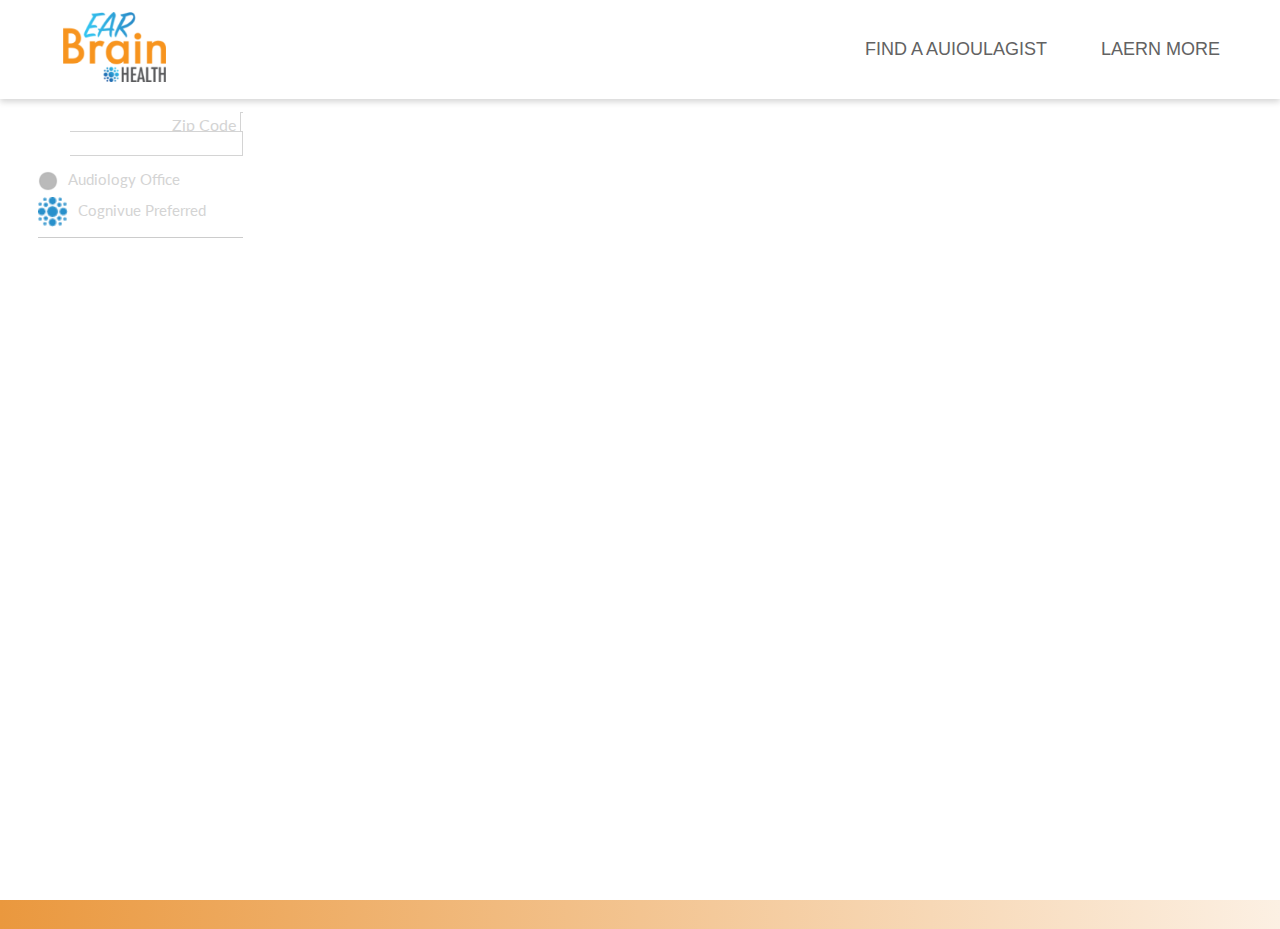
<file: map.html>
<!DOCTYPE html>
<html lang="en">

<head>
  <meta charset="utf-8">
  <meta http-equiv="x-ua-compatible" content="ie=edge">
  <meta name="viewport" content="width=device-width, initial-scale=1.0">
  <meta name="mobile-web-app-capable" content="yes">
  <meta name="description" content="Cognivue is the first computerized cognitive test cleared by the FDA and was intuitively designed to eliminate testing variables. It identifies changes in brain function that could indicate an impairment using adaptive psychophysics. ">
  <title>Ear Brain</title>
  <link href="https://fonts.googleapis.com/css?family=Lato:300,400,400i,700" rel='stylesheet'>
  <link rel="stylesheet" href="css/style.css">
  <script src="http://maps.google.com/maps/api/js?key=AIzaSyCpM4uLGLPUYVUBQMq1CbmXFTU8kbs7iIc&sensor=false" 
          type="text/javascript"></script>
</head> 
<body>
  <div class="ear-container">
    <div class="navBar">
      <div class="home-logo">
          <a><img class="logo" src="images\Ear Brain Health Logo-1.png" alt="EarBrain"  height="70"> </a>
      </div>
         <a class="learn" href="" >LAERN MORE</a>
          <a  class="find" href="search.html">FIND A AUIOULAGIST</a>
         
          <div class="clear"></div>
  </div>
    <div class="map-left-container">
      <p class="zip-code">Zip Code<span class="zip_code_con"> <input type="number" class="zicode_input" id="zipCode" placeholder="" oninput="validity.valid||(value='');">
        <p class="preffered-office"><img class="preffered-office-marker" src="images/map_pin_grey_org.png" width="20">Audiology Office</p>
        <p class="preffered-office preffered-list-bottom"><img class="preffered-office-marker" src="images/Cognivue Circles-1.png" width="30">Cognivue Preferred</p>
        <div id="locations">
          <!-- <div class="preffered-list">
            <img class="preffered-office-marker office-marker" src="images/Cognivue Circles-2.png" width="30">
            <div>
              <div class="office-address">
                <p class="office-name">Ashopk</p>
                <p class="office-address-details">Ashopk</p>
                <p class="office-contact-details">Ashopk</p>
                <p class="office-contact-details">Ashopk</p>
              </div>
            </div>
            
            <img class="office-logo" src="images/Screen Shot -2.png" width="30">
            <div class="clear"></div>
  
          </div> -->
        </div>
        

    </div>
    <div class="map-right-container">
      <div id="map"></div>
    </div>
    <div class="clear"></div>
    <div class="shade"></div>
</div>
<script src='js/bootstrap.min.js'></script>
<script src='js/jquery.min.js'></script>
<script src='js/map.js'></script>
  <script type="text/javascript">
    
  </script>
</body>
</html>
</file>
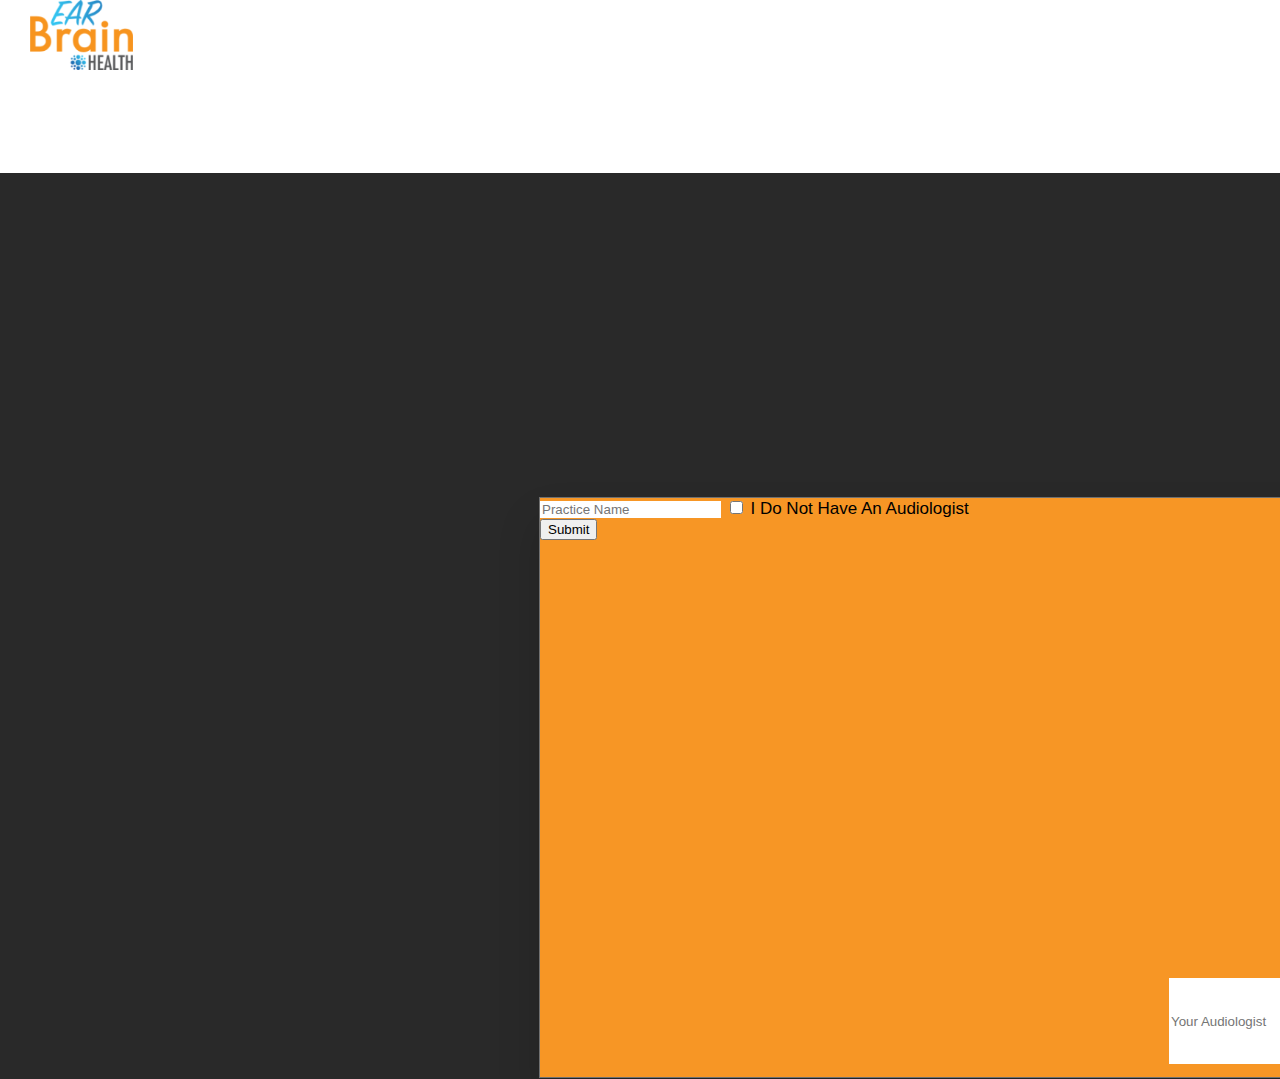
<file: notfind.html>
<!DOCTYPE html>
<html lang="en">
<head>
    <meta charset="UTF-8">
    <meta name="viewport" content="width=device-width, initial-scale=1.0">
    <link rel="stylesheet" href="css/style.css">
    <link href="https://fonts.googleapis.com/css2?family=Roboto:wght@100&display=swap" rel="stylesheet">

    <title>notfind</title>
</head>
<body>
    <div class="searchnavBar">
        <div class="home-logo">
            <a><img class="logo" src="images\Ear Brain Health Logo-1.png" alt="EarBrain" height="70"> </a>
        </div>
           <a class="sLearn" href="">LAERN MORE</a>
            <a  class="sFind" href="">FIND A AUIOULAGIST</a>
           
            <div class="clear"></div>
    </div>
    <div class="notfind-container">
        <div class="notfind-pop">
      <p class="nothead">Please Enter </p>
     <div class="">
         <input class="urAudiologist" type="text"  placeholder="Your Audiologist">
         <input type="text" class="enterPraname" placeholder ="Practice Name">
         <input type="checkbox" id="chech" name="check" unchecked>
  <label for="chech">I Do Not Have An Audiologist</label>
         
     </div>
     
     <button type="submit" class="notfindBTN">Submit</button>

 </div>
 <!--
 <div class="searchFT">
    <img class="searFTImage" src="images/Screen Shot 2020-09-09 at 4.13.33 PM.png" alt="bcgimage" width="331" height="226">

</div> -->
</body>
</html>
</file>
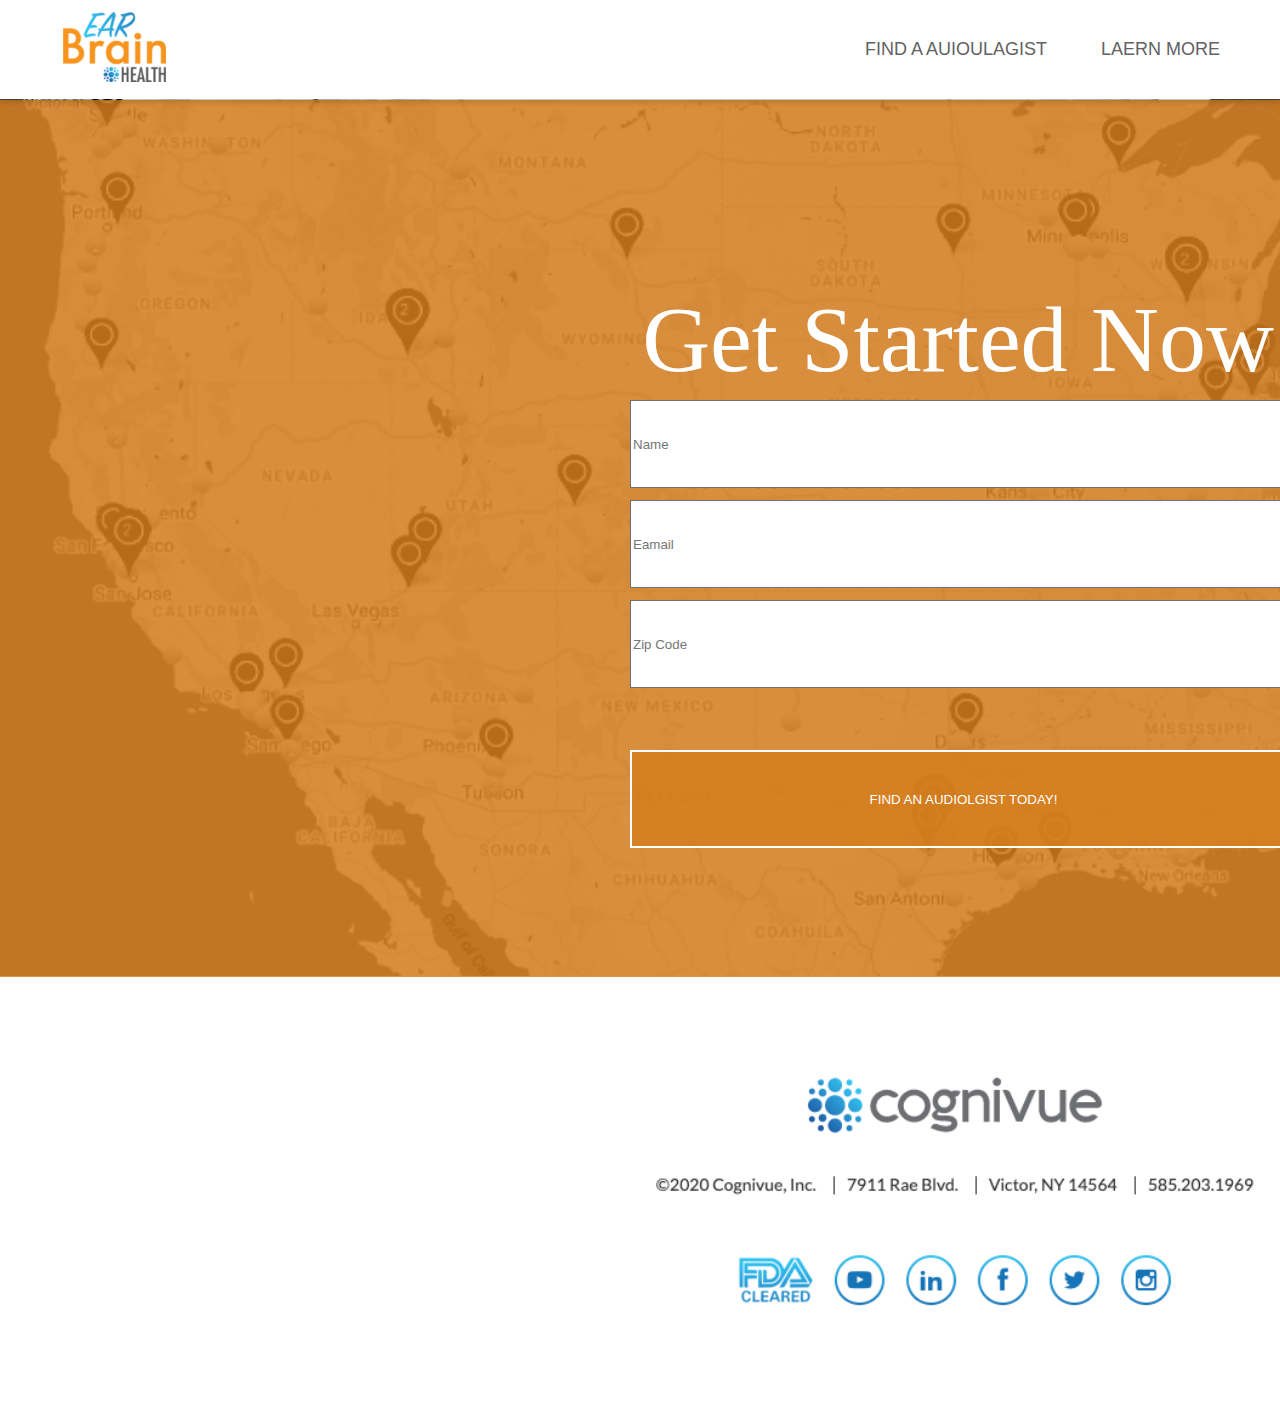
<file: search.html>
<!DOCTYPE html>
<html lang="en">
<head>
    <meta charset="UTF-8">
    <meta name="viewport" content="width=device-width, initial-scale=1.0">
    <link rel="stylesheet" href="css/style.css">
    <link href="https://fonts.googleapis.com/css2?family=Roboto:wght@100&display=swap" rel="stylesheet">

    <title>Search</title>
</head>
<body>
    <div class="navBar">
        <div class="home-logo">
            <a><img class="logo" src="images\Ear Brain Health Logo-1.png" alt="EarBrain"  height="70"> </a>
        </div>
           <a class="learn" href="" >LAERN MORE</a>
            <a  class="find" href="search.html">FIND A AUIOULAGIST</a>
           
            <div class="clear"></div>
    </div>
    <div class="seach-container">
        <div class="backcground-image6">
          <img class="imageSearch" src="images/cognivue_Map.png" alt="bcgimage" width="1920" height="877">
        </div>
        <div class="seacr_box">
      <p class="head">Get Started Now </p>
     <div class="">
         <input class="name" type="text" placeholder="Name">
         <input type="email" class="email" placeholder="Eamail">
         <input type="number" class="zip" placeholder="Zip Code">
     </div>
     <a href="map.html"><button type="submit" class="searchBTN"> FIND AN AUDIOLGIST TODAY!</button></a>
     
 </div>
 <div class="searchFT">
    <img class="searFTImage" src="images/Screen Shot 2020-09-09 at 4.13.33 PM.png" alt="bcgimage" width="331" height="226">

</div>
</body>
</html>
</file>
<file: css/style.css>
.ear-container{
  max-width: 1920px;
}
.map-left-container{
  width: 16%;
  float: left;
  overflow-y: scroll;
  padding: 0% 1% 0% 3%;

}
.map-right-container{
  width: 80%;
  float: left;
}



*, ::after, ::before{
  -webkit-box-sizing: inherit;
  box-sizing: inherit; 
}
body {
  font-family: "Lato", sans-serif;
  font-size: 17px;
  background-color: white;
  margin: 0 ;
  padding: 0;
  height: 100%;
}
body input, body select{
  font-family: "Lato", sans-serif !important;
}
h1, h2, h3, h4, h5, h6{
  margin: 0;
  padding: 0;
}
.clear{
  clear: both;
}
#map { height : 100%; width : 100%; top : 0;  position : absolute; z-index : 200;}

.zip-code{
  color: #D4D4D4;
  font-size: 16px;
  text-align: right;

}
.preffered-office{
  color: #D4D4D4;
  font-size: 15px;
  margin: 6px 0px;
}
.zip_code_con{
  border: 1px solid #D4D4D4;
  margin-left: 4px;
  padding: 2px;
  background-color: white;
  font-weight: bolder;
}
.zip_code_con input {
  border: transparent;
}
input {
  border: transparent;
}

/* Firefox */
input[type=number] {
  -moz-appearance: textfield;
}
*:focus {
  outline: none;
}
/* Chrome, Safari, Edge, Opera */
input::-webkit-outer-spin-button,
input::-webkit-inner-spin-button {
  -webkit-appearance: none;
  margin: 0;
}

.preffered-office img{
  vertical-align: middle;
  margin-right: 10px;
}
.office-marker{
  float: left;
    width: 7%;
    margin-right: 3%;
}
.office-address{
  float: left;
  width: 88%;
  margin-right: 2%;

}
.office-logo{
  float: left;
    width: 30%;
}
.office-address p{
  margin: 0;
  text-align: right;
  color: #D4D4D4;
  font-size: 15px;
  margin-right: 10px;
  margin: 2px 0;
}
.office-address  .office-name{
  font-size: 16px;
}
.preffered-list{
  border-bottom: 1px solid #cccccc;
    padding: 15px 0;
}

.preffered-list-bottom {
  border-bottom: 1px solid #cccccc;
  padding-bottom: 10px;
}
p.office-contact-details{
  color: #65ACCB;
    text-decoration: underline;
}
p.office-address-details{
  margin: 10px 0;
}
.preffered-map-list .office-address{
  float: left;
  width: 98%;
  margin-right: 2%;
}
.preffered-map-list .office-logo{
  float: left;
    width: 30%;
}
p.office-person-name{
  color: black;
}


.navBar{
  background: var(--unnamed-color-ffffff) 0% 0% no-repeat padding-box;
  background: #FFFFFF 0% 0% no-repeat padding-box;
  box-shadow: 0px 3px 6px #00000029;
  opacity: 1;
  margin: 0px;
  z-index: 10000;
  position: relative;
  padding: 12px 33px;

 }
.home-logo{
  float: left;
  margin-left: 30px;

 }

/*.menue{
  float: right;
  font-size: 18px;
  padding-right: 22px;
  padding-top: 40px;


}*/
.clear{
  clear: both;
}
.find{
  float: right;
    font-size: 18px;
    padding-top: 40px;
    /* width: 210px; */
    /* height: 22px; */
    text-align: left;
    font: normal normal normal 18px/21px Arial;
    letter-spacing: 0px;
    color: #626262;
    text-transform: uppercase;
    opacity: 1;
    padding: 27px;
 }
 .learn {
  float: right;
  font-size: 18px;
  padding-top: 40px;
  /* width: 130px; */
  /* height: 22px; */
  text-align: left;
  font: normal normal normal 18px/21px Arial;
  letter-spacing: 0px;
  color: #626262;
  text-transform: uppercase;
  opacity: 1;
  padding: 27px;
}
a:link {
     text-decoration: none;
 }
.headLines{   
 position: absolute;
  top: 143px;
  left: 0px;
  width: 1920px;
  height: 936px;
  background: transparent linear-gradient(89deg, #FFFFFFE6 0%, #FBFBFB4D 15%, #E4E4E400 30%, #E5E5E500 48%, #80808000 100%) 0% 0% no-repeat padding-box;
opacity: 1;
  
}
.headlie1{
  position: absolute;
  top: 143px;
  left: 215px;
  width: 761px;
  height: 354px;
  text-align: left;
font: normal normal 300 85px/112px Roboto;
font-family: 'Roboto', sans-serif;
letter-spacing: 0px;
color: #626262;
opacity: 1;

}
.healine2{
  position: absolute;
  top: 549px;
  left: 215px;
  width: 748px;
  height: 141px;
  text-align: left;
  font: normal normal normal 50px/66px Roboto;
  letter-spacing: 0px;
  color: #EA983E;
  opacity: 1; 
}
.video1{
  position: absolute;
  top: 743px;
left: 215px;
width: 232px;
height: 142px;
background: transparent url('img/Screen Shot 2020-09-11 at 11.37.55 AM.png') 0% 0% no-repeat padding-box;
opacity: 1;
}
.healine3{
  position: absolute;
  top: 758px;
left: 484px;
width: 309px;
height: 124px;
text-align: left;
font: normal normal 300 43px/57px Roboto;
letter-spacing: 0px;
color: #969696;
opacity: 1;
margin: 0;
}
.shade{
  position: absolute;
  top: 900px;
left: 0px;
width: 1920px;
height: 29px;
z-index: 10000;
transform: matrix(-1, 0, 0, -1, 0, 0);
background: transparent linear-gradient(90deg, var(--unnamed-color-ffffff) 0%, var(--unnamed-color-ffffff) 22%, #EA983E 100%) 0% 0% no-repeat padding-box;
background: transparent linear-gradient(90deg, #FFFFFF 0%, #FFFFFF 22%, #EA983E 100%) 0% 0% no-repeat padding-box;
opacity: 1;
}
.researchers{
  position: absolute;
  top: 1105px;
  left: 300px;
  width: 576px;
  height: 256px;
  text-align: left;
  font: normal normal 300 60px/79px Roboto;
  letter-spacing: 0px;
  color: #EA9A41;
  opacity: 1;
}
.exploring{
  position: absolute;
  top: 1468px;
left: 300px;
width: 676px;
height: 296px;
text-align: left;
font: normal normal 300 24px/32px Roboto;
letter-spacing: 0px;
color: #838383;
}
.findAD{
  position: absolute;
  top: 1812px;
left: 300px;
width: 396px;
height: 76px;
border: 2px solid var(--unnamed-color-ffffff);
background: #F79425 0% 0% no-repeat padding-box;
border: 2px solid #FFFFFF;
opacity: 1;
}
.brainLogo{
  position: absolute;
  top: 1228px;
left: 1017px;
width: 758px;
height: 584px
background: transparent url('img/Brain Gears.png') 0% 0% no-repeat padding-box;
opacity: 1;
}
.container3{
  position: absolute;
  top: 2007px;
  left: 0px;
  width: 1920px;
  height: 902px;
  background: #F0F0F0 0% 0% no-repeat padding-box;
  opacity: 1;
}
.slideContainer {
  position: absolute;
  top: 181px;
  left: 285px;
  width: 565px;
  /* height: 541px; */
  background: var(--unnamed-color-ffffff) 0% 0% no-repeat padding-box;
  background: #FFFFFF 0% 0% no-repeat padding-box;
  box-shadow: 0px 3px 50px #00000029;
  opacity: 1;
  padding: 28px 9px;
}
.american {
  /* position: absolute; */
  top: 0px;
  /* left: 34px; */
  /* width: 410px; */
  /* height: 63px; */
  text-align: center;
  /* font: normal normal 300 48px/32px Roboto; */
  /* letter-spacing: 0px; */
  color: #5DACE3;
  font-size: 48px;
  font-family: 'Roboto';
  /* margin: 0; */
}
.mci {
  /* position: absolute; */
  /* top: 267px; */
  /* left: 3px; */
  /* width: 472px; */
  /* height: 32px; */
  text-align: center;
  font: normal normal normal 24px/32px Roboto;
  letter-spacing: 0px;
  color: #6C6C6C;
}
.major{
position: absolute;
top: 100px;
left: 1101px;
width: 553px;
height: 480px;
text-align: left;
font: normal normal 300 90px/118px Roboto;
letter-spacing: 0px;
color: #5DACE3;
opacity: 1;
font-size: 90px;
}
.findAD2{
position: absolute;
top: 676px;
left: 1101px;
width: 374px;
height: 35px;
text-align: left;
text-decoration: underline;
font: normal normal medium 24px/32px Roboto;
letter-spacing: 0px;
color: #F79425;
text-transform: uppercase;
opacity: 1;
border: none;
}
.container4{
  position: absolute;
  top: 3013px;
  width: 1920px;
  height: 650px;
opacity: 1;
}
.group4{
position: absolute;
  left: 399px;
  width: 413px;
  height: 557px;
}
.hearing{
  position: absolute;
  left: 974px;
width: 581px;
height: 485px;
text-align: left;
font: normal normal 300 60px/32px Roboto;
letter-spacing: 0px;
color: #5DACE3;;
}
.urAD{
  position: absolute;
  top: 100px;
  left: 974px;
  width: 581px;
height: 32px;
text-align: left;
font: normal normal normal 24px/32px Roboto;
letter-spacing: 0px;
color: #6C6C6C;
}
.thriveVideo{
  position: absolute;

  top: 520px;
  left: 974px;
  width: 232px;
  height: 142px;
  background: transparent url('../images/Screen Shot 2020-09-11 at 11.54.54 AM.png') 0% 0% no-repeat padding-box;
opacity: 1;
}
.thriveTex{
  position: absolute;
  top: 520px;
left: 1231px;
width: 388px;
height: 115px;
text-align: left;
font: normal normal 300 39px/52px Roboto;
letter-spacing: 0px;
color: #969696;
opacity: 1;
}
.container5{
  position: absolute;
  top: 3806px;
left: 0px;
width: 1920px;
height: 640px;
background: transparent url('../images/Brain Artwork.png') 0% 0% no-repeat padding-box;
border: 1px solid #707070;
opacity: 1;
}
.hearingLoss{
  position: absolute;
  top: 79px;
  left: 300px;
  width: 585px;
height: 79px;
color: var(--unnamed-color-ffffff);
text-align: left;
font: normal normal 300 60px/45px Roboto;
letter-spacing: 0px;
color: rgb(110, 96, 124);
color:#ffffff;
}
.youAudio{
  position: absolute;
  top: 328px;
  left: 300px;
  width: 599px;
 height: 45px;
 font-size: 34px;
 color:#ffffff;
}
.btn5{
  position: absolute;
  top: 551px;
  left: 324px;
  width: 374px;
  height: 35px;
  color: var(--unnamed-color-ffffff);
  text-align: center;
  font: normal normal medium 24px/32px Roboto;
  letter-spacing: 0px;
  color: #FFFFFF;
  text-transform: uppercase;
  opacity: 1;
  background: transparent;
  border: 1px solid #ffffff;
  
}
.container6{
  position: absolute;
  top: 640px;
left: 0px;
width: 1920px;
height: 902px;
background: #F79425D9 0% 0% no-repeat padding-box;
opacity: 1;
}
.headLines6{
  position: absolute;
  top: 0px;
left: 0px;
width: 1920px;
height: 902px;
background: #F79425D9 0% 0% no-repeat padding-box;
opacity: 1;
}
.remember{
  position: absolute;
  top: 125px;    
  left: 557px;
width: 806px;
height: 272px;
color: var(--unnamed-color-ffffff);
text-align: center;
font: normal normal normal 94px/90px SignPainter;
letter-spacing: 0px;
color: #FFFFFF;
text-shadow: 0px 3px 6px #00000029;
opacity: 1;
}
.btn6{
  position: absolute;
  top: 680px;
left: 640px;
width: 640px;
height: 123px;
border: 2px solid var(--unnamed-color-ffffff);
border: 2px solid #FFFFFF;
opacity: 1;
}
.container7{
  position: absolute;
  top: 1546px;
left: 0px;
width: 1920px;
height: 660px;
background: #FAFAFA 0% 0% no-repeat padding-box;
opacity: 1;
}
.logo7{
  position: absolute;
  top: 130px;
  left: 505px;
width: 331px;
height: 226px;
background: transparent url('img/Ear Brain Health Logo.png') 0% 0% no-repeat padding-box;
opacity: 1; 
}
.how{
  position: absolute;
  top: 130px;
  left: 913px;
width: 503px;
height: 111px;
text-align: center;
font: normal normal 300 42px/55px Roboto;
letter-spacing: 0px;
color: #F79425;
text-transform: uppercase;
opacity: 1;
}
.btn7{
  position: absolute;
  top: 300px;
  left: 948px;
width: 434px;
height: 79px;
background: #F79425 0% 0% no-repeat padding-box;
box-shadow: 0px 3px 6px #00000029;
border: 1px solid #F79425;
opacity: 1;
}
.learnBT{
  top: 300px;
  left: 1038px;
width: 243px;
height: 45px;
  color: var(--unnamed-color-ffffff);
text-align: center;
font: normal normal normal 32px/43px Roboto;
letter-spacing: 0px;
color: #FFFFFF;
text-transform: uppercase;
opacity: 1;
}
.container8{
  position: absolute;
  top: 2070px;

left: 0px;
width: 1920px;
height: 660px;
background: white;
opacity: 1;
}
.journal{
  position: absolute;
  top: 24px;
left: 350px;
width: 1100px;
height: 24px;
text-align: center;
font: normal normal 300 18px/24px Roboto;
letter-spacing: 0px;
color: #969696;
font-size: 18px;
}
.footImage{
  position: absolute;
  top: 175px;
left: 0px;
width: 1920px;
height: 420px;
background: transparent url('img/Screen Shot 2020-09-09 at 4.13.33 PM.png') 0% 0% no-repeat padding-box;
opacity: 1;
}


/*search pages */
.searchnavBar{
  top: 0px;
left: 0px;
width: 1920px;
height: 173px;
background: var(--unnamed-color-ffffff) 0% 0% no-repeat padding-box;
background: #FFFFFF 0% 0% no-repeat padding-box;
box-shadow: 0px 3px 6px #00000029;
opacity: 1;
}
.sLearn{
  float: right;
  font-size: 18px;
  padding-top: 40px;
  width: 210px;
  height: 22px;
  text-align: left;
font: normal normal normal 18px/21px Arial;
letter-spacing: 0px;
color: #F79425;
text-transform: uppercase;
opacity: 1;
}
.sFind{
  float: right;
  font-size: 18px;
  padding-top: 40px;
  width: 210px;
  height: 22px;
  text-align: left;
font: normal normal normal 18px/21px Arial;
letter-spacing: 0px;
color: #F79425;
text-transform: uppercase;
opacity: 1;
}

.seacr_box{
  position: absolute;
  top: 100px;
  left: 0px;
  width: 1920px;
  height: 877px;
  background: #D57E1DD9 0% 0% no-repeat padding-box;
opacity: 1;
}
.head{
  position: absolute;
top: 100px;
left: 555px;
width: 806px;
height: 88px;
color: var(--unnamed-color-ffffff);
text-align: center;
font: normal normal normal 94px/90px SignPainter;
letter-spacing: 0px;
color: #FFFFFF;
opacity: 1;
font-family: "SignPainter";
}
.name{
  position: absolute;
  top: 300px;
left: 630px;
width: 660px;
height: 84px;
background: var(--unnamed-color-ffffff) 0% 0% no-repeat padding-box;
background: #FFFFFF 0% 0% no-repeat padding-box;
border: 1px solid #707070;
opacity: 1;
}
.email{
  position: absolute;

  top: 400px;
left: 630px;
width: 660px;
height: 84px;
background: var(--unnamed-color-ffffff) 0% 0% no-repeat padding-box;
background: #FFFFFF 0% 0% no-repeat padding-box;
border: 1px solid #707070;
opacity: 1;
}
.zip{
  position: absolute;

  top: 500px;
left: 630px;
width: 660px;
height: 84px;
background: var(--unnamed-color-ffffff) 0% 0% no-repeat padding-box;
background: #FFFFFF 0% 0% no-repeat padding-box;
border: 1px solid #707070;
opacity: 1;
}

.searchBTN {
  position: absolute;
  top: 650px;
  left: 630px;
  width: 651px;
  height: 92px;
  color: white;
  background: #D57E1DD9 0% 0% no-repeat padding-box;
  border: 2px solid var(--unnamed-color-ffffff);
  border: 2px solid #FFFFFF;
  opacity: 1;
}
.searFTImage{
  top: 1079px;
left: 0px;
width: 1920px;
height: 420px;
opacity: 1;
}

.notfind-container{
  position: absolute;
  top: 173px;
  left: 0px;
  width: 1920px;
  height: 906px;
  background: #292929 0% 0% no-repeat padding-box;
  opacity: 1;
  backdrop-filter: blur(24px);
  -webkit-backdrop-filter: blur(24px);
}
.notfind-pop{
  position: absolute;
  top: 324px;
left: 539px;
width: 843px;
height: 579px;
background: #F79625 0% 0% no-repeat padding-box;
box-shadow: 0px 25px 40px #00000029;
border: 1px solid #707070;
opacity: 1;

}
.nothead{
  position: absolute;
  top: 379px;
left: 554px;
width: 806px;
height: 88px;
color: var(--unnamed-color-ffffff);
text-align: center;
font: normal normal normal 94px/90px SignPainter;
letter-spacing: 0px;
color: #FFFFFF;
opacity: 1;

}
.urAudiologist{
  position: absolute;
  top: 480px;
  left: 629px;
  width: 660px;
  height: 84px;
  background: var(--unnamed-color-ffffff) 0% 0% no-repeat padding-box;
background: #FFFFFF 0% 0% no-repeat padding-box;
opacity: 1;
}
/*

.enterPraname{

}
#chech{

}
.notfindBTN{

}


/*

.yrCognitive{
  position: absolute;
  top: 315px;
left: 0px;
width: 293px;
height: 32px;
text-align: left;
font: normal normal normal 24px/32px Roboto;
letter-spacing: 0px;
color: #6C6C6C;
font-size: 24px;
} */

/* slide 
{box-sizing:border-box}

.slideshow-container {
max-width: 1000px;
position: absolute;
}

.mySlides {
display: none;
}

.prev, .next {
cursor: pointer;
position: absolute;
top: 50%;
width: auto;
margin-top: -22px;
padding: 16px;
color: white;
font-weight: bold;
font-size: 18px;
transition: 0.6s ease;
border-radius: 0 3px 3px 0;
user-select: none;
}


.next {
right: 0;
border-radius: 3px 0 0 3px;
}

.prev:hover, .next:hover {
background-color: rgba(0,0,0,0.8);
}

.text {
color: #f2f2f2;
font-size: 15px;
padding: 8px 12px;
position: absolute;
bottom: 8px;
width: 100%;
text-align: center;
}

.numbertext {
color: #f2f2f2;
font-size: 12px;
padding: 8px 12px;
position: absolute;
top: 0;
}

.dot {
  position: absolute;
cursor: pointer;
height: 15px;
width: 15px;
margin: 0 2px;
background-color: #bbb;
border-radius: 50%;
display: inline-block;
transition: background-color 0.6s ease;
}

.active, .dot:hover {
background-color: #717171;
}

.fade {
-webkit-animation-name: fade;
-webkit-animation-duration: 1.5s;
animation-name: fade;
animation-duration: 1.5s;
}

@-webkit-keyframes fade {
from {opacity: .4}
to {opacity: 1}
}

@keyframes fade {
from {opacity: .4}
to {opacity: 1}
}*/
</file>
